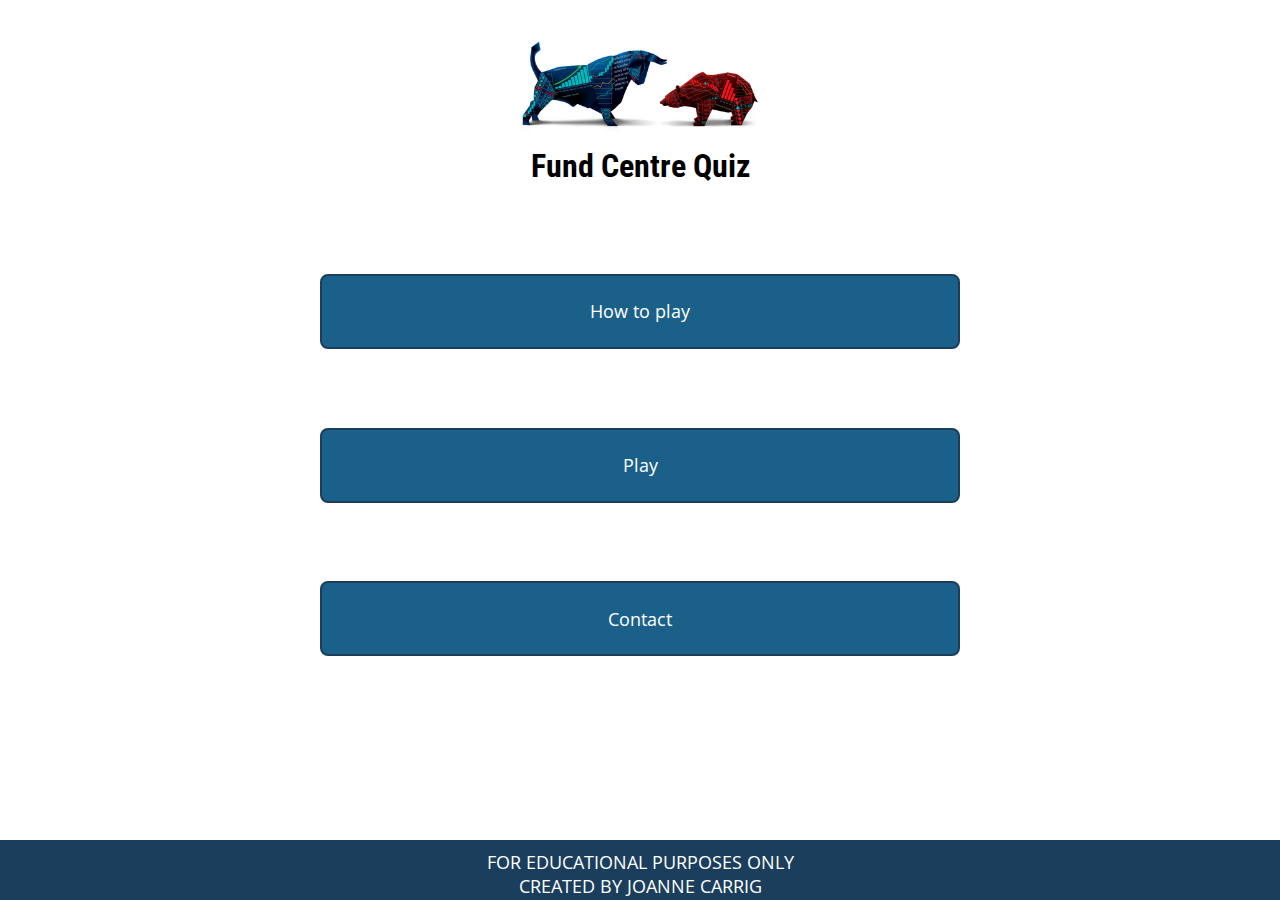
<file: index.html>
<!DOCTYPE html>
<html lang="en">
<head>
    <meta charset="UTF-8">
    <meta name="viewport" content="width=device-width, initial-scale=1.0">
    <meta name="description" content="Free Fund Centre Learning Game">
    <title>Fund Centre Game</title>
    <link rel="stylesheet" href="Assets/CSS/styles.css">
    <script src="https://ajax.googleapis.com/ajax/libs/jquery/1.7.1/jquery.min.js"></script>
    <script src="https://cdn.polyfill.io/v2/polyfill.min.js"></script>
</head>
<body>
    <div class="center-horizontal">
        <div class="page-header">
            <a href="index.html" rel="noopener"><img class="logo-image" src="Assets/IMAGES/logo.png" alt="bull and bear market image"></a>
            
            <h1>Fund Centre Quiz</h1>
        </div>
    </div>


        <div id="homepage-buttons-container">
            <div class="center-horizontal">
                    <button id="game-how-button" class="button-homepage">How to play</button>
            </div>
            <div class="center-horizontal">
                <button id="play-button" class="button-homepage">Play</button>
            </div>
            <div class="center-horizontal">
                <button  id="contact-button" class="button-homepage">Contact</button>
            </div>
        </div>
    
    <footer>
        <p class="center-horizontal">For educational purposes only</p>
        <p class = "center-horizontal">Created by Joanne Carrig</p>
    </footer>

    <div id="popup-instructions-window">
        <div class="float-screen-instructions">
            <input type="button" id="buttonClose" class="buttonClose" value="Close (x)">
            <div id="instructions-to-play">
                <h2 id="instructions-heading">How To Play</h2>
                <h3>Test your Fund Centre Knowledge</h3>
                <p> There are two games available: <br> <span>Fund Risk</span> and <span>Fund Managment Style</span>. <br> <br>
                    For each game, you will be presented with a randomly chosen fund. <br>
                    Then you must select the relevant fund's risk or management style depending on the game choosen. <br>
                    For each incorrect answer, the user is told the correct answer for that question. <br>
                </p>
                <p>
                    The games are offered at 3 levels:
                </p>
                    <ul>
                        <li>Easy - 6 questions per game</li>
                        <li>Medium - 12 questions per game</li>
                        <li>Hard - 18 questions per game</li>
                    </ul>
                
                <p> 
                    Once the game is complete, the user will be presented with the % of correct questions answered in the game.
                     <br>

                    More information about the funds can be found on the <a id="fund-centre" href="http://fundcentre.bankofirelandlife.ie/#" rel="noopener" target="_blank">Fund Centre site here.</a> <br>
                </p>
            </div>
            
        </div>
    </div>

    <script src="Assets/JS/homePage.js"></script>

</body>
</html>
</file>
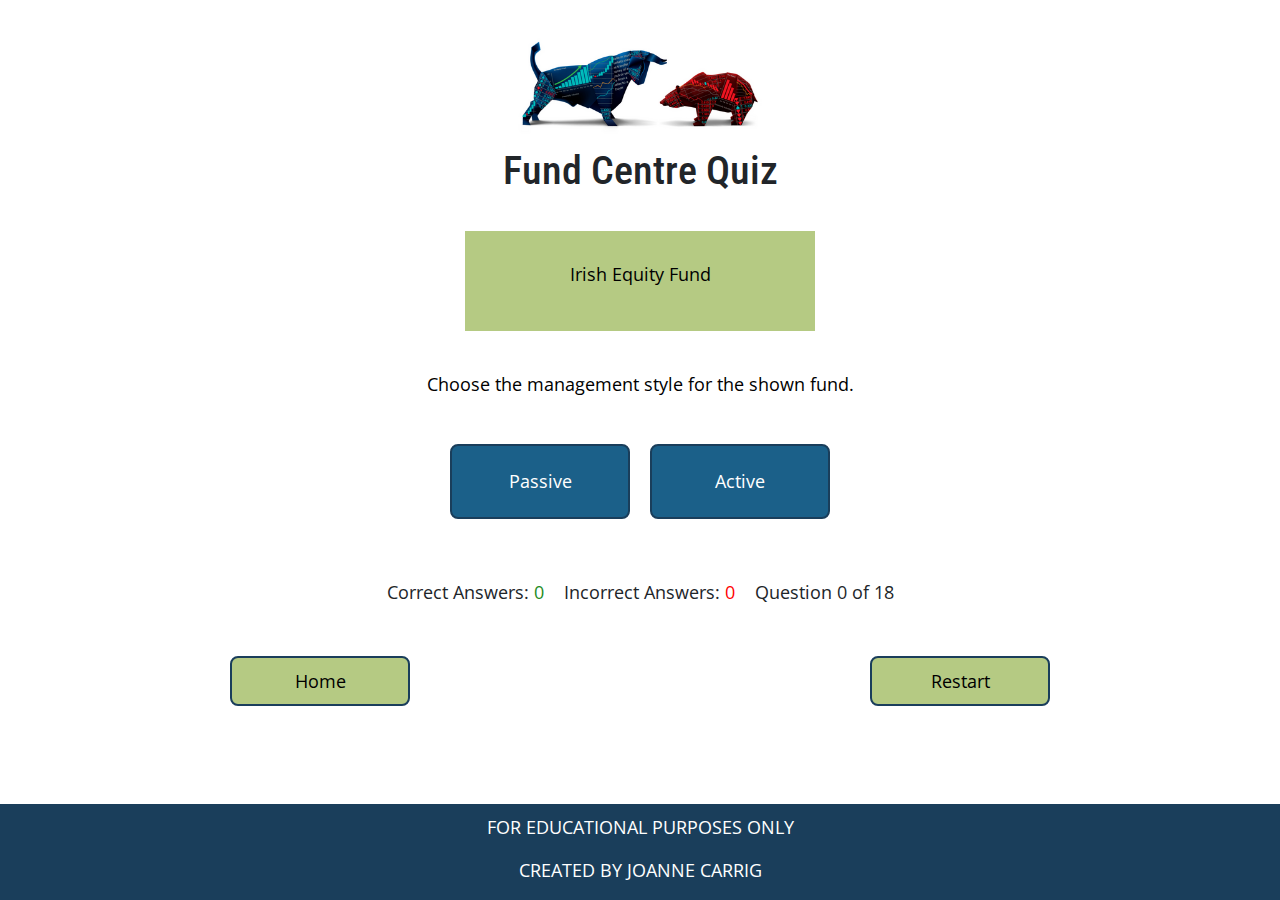
<file: gameManagement.html>
<!DOCTYPE html>
<html lang="en">
<head>
    <meta charset="UTF-8">
    <meta name="viewport" content="width=device-width, initial-scale=1.0">
    <meta name="description" content="Free Fund Centre Learning Game">
    <title>Fund Centre Game</title>
    <link rel="stylesheet" href="https://maxcdn.bootstrapcdn.com/bootstrap/4.0.0/css/bootstrap.min.css" integrity="sha384-Gn5384xqQ1aoWXA+058RXPxPg6fy4IWvTNh0E263XmFcJlSAwiGgFAW/dAiS6JXm" crossorigin="anonymous">
    <link rel="stylesheet" href="Assets/CSS/styles.css">
    <script src="https://ajax.googleapis.com/ajax/libs/jquery/1.7.1/jquery.min.js"></script>
</head>
<body>
    <div class="center-horizontal">
        <div class="page-header">
            <a href="index.html"><img class="logo-image" src="Assets/IMAGES/logo.png" alt="bull and bear market image"></a>
            <h1>Fund Centre Quiz</h1>
        </div>
    </div>

    <div id="management-fund-name-card-container">
        <div id="management-fund-name-card">
            <span id="management-fund-name-text"></span>
        </div>
    </div>

    <p id="management-instructions">Choose the management style for the shown fund.</p>
    <div id="management-answer-buttons-container">
        <div id="Passive" class="center-horizontal">
                <button class="answer-button">Passive</button>
        </div>
        <div id="Active" class="center-horizontal">
            <button class="answer-button" >Active</button>
        </div>
    </div>

    <div id="management-score-area">
        <p class="scores"> Correct Answers: <span id="management-correct-score">0</span></p>
        <p class="scores"> Incorrect Answers: <span id="management-incorrect-score">0</span></p>
        <p class="scores">Question <span id="management-questionsAnswered">0</span> of <span id="management-totalNumberOfQuestions">0</span></p>
    </div>

    <div id="navigation-buttons-management-game-container">
        <div id="management-Home" class="center-horizontal">
                <button class="nav-button-management-game" onclick="window.location.href='index.html';">Home</button>
        </div>
        <div id="Restart" class="center-horizontal">
            <button class="nav-button-management-game" id="management-restart-button">Restart</button>
        </div>
    </div>

    <!-- credit to bootstrap for the modal tempalte code -->
    <!-- Button trigger modal -->
<button  id="management-game-modal" type="button" class="btn btn-primary" data-toggle="modal" data-target="#exampleModalCenter">
</button>

<!-- Modal -->
<div class="modal fade" id="exampleModalCenter" tabindex="-1" role="dialog" aria-labelledby="management-Game-Title" aria-hidden="true">
  <div class="modal-dialog modal-dialog-centered" role="document">
    <div class="modal-content">
      <div class="modal-header">
        <h5 class="modal-title" id="management-Game-Title"> title</h5>
        <button type="button" class="close" data-dismiss="modal" aria-label="Close">
          <span aria-hidden="true">&times;</span>
        </button>
      </div>
      <div class="modal-body">
        <p id="management-answer-text-message"></p>
      </div>
      <div class="modal-footer">
        <button type="button" class="btn btn-secondary" data-dismiss="modal">OK</button>
      </div>
    </div>
  </div>
</div>
    
    <footer>
        <p class="center-horizontal">For educational purposes only</p>
        <p class = "center-horizontal">Created by Joanne Carrig</p>
    </footer>

<script src="Assets/JS/managementGamePlay.js"></script>

<script src="https://code.jquery.com/jquery-3.2.1.slim.min.js" integrity="sha384-KJ3o2DKtIkvYIK3UENzmM7KCkRr/rE9/Qpg6aAZGJwFDMVNA/GpGFF93hXpG5KkN" crossorigin="anonymous"></script>
<script src="https://cdnjs.cloudflare.com/ajax/libs/popper.js/1.12.9/umd/popper.min.js" integrity="sha384-ApNbgh9B+Y1QKtv3Rn7W3mgPxhU9K/ScQsAP7hUibX39j7fakFPskvXusvfa0b4Q" crossorigin="anonymous"></script>
<script src="https://maxcdn.bootstrapcdn.com/bootstrap/4.0.0/js/bootstrap.min.js" integrity="sha384-JZR6Spejh4U02d8jOt6vLEHfe/JQGiRRSQQxSfFWpi1MquVdAyjUar5+76PVCmYl" crossorigin="anonymous"></script>


</body>
</html>
</file>
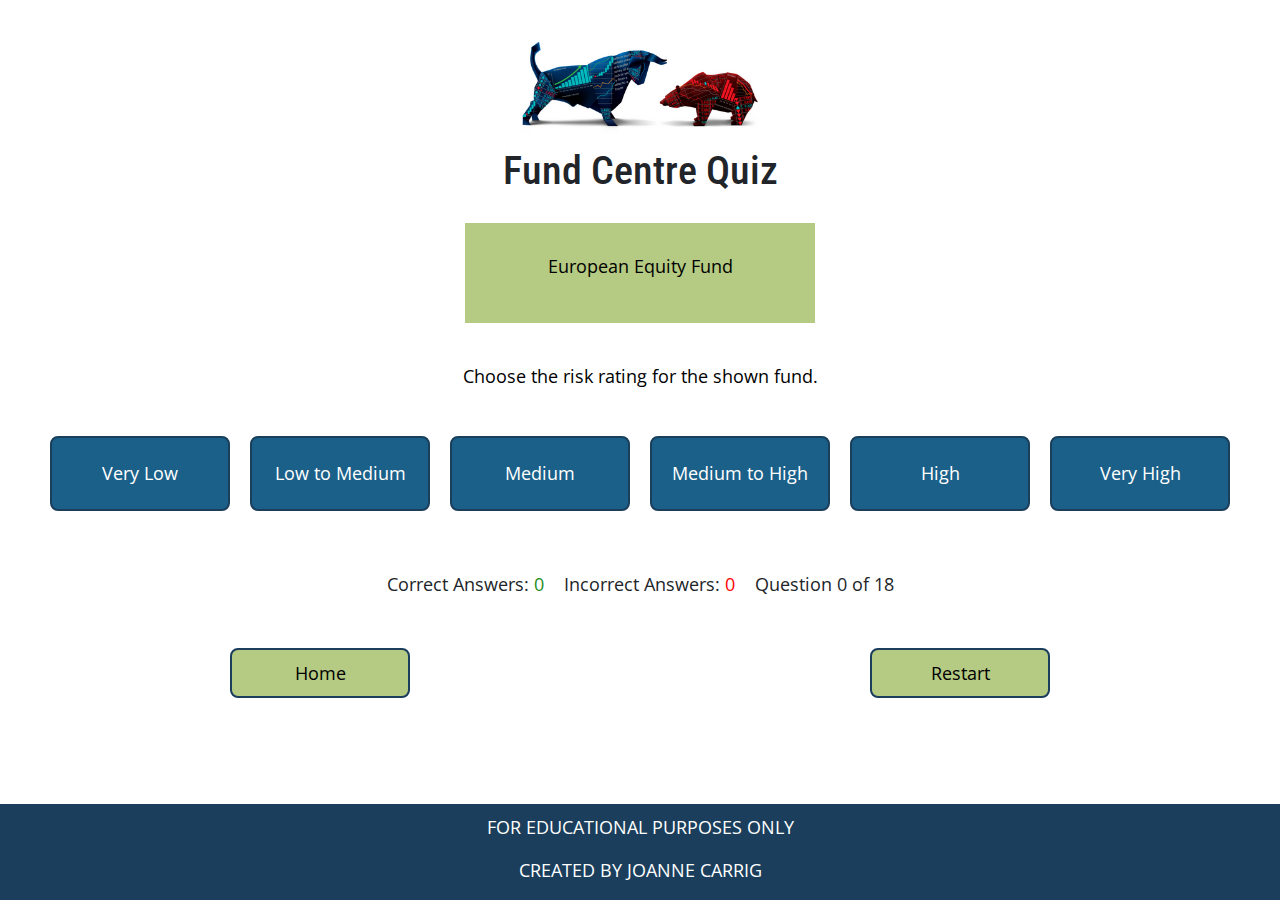
<file: gameRisk.html>
<!DOCTYPE html>
<html lang="en">
<head>
    <meta charset="UTF-8">
    <meta name="viewport" content="width=device-width, initial-scale=1.0">
    <meta name="description" content="Free Fund Centre Learning Game">
    <title>Fund Centre Game</title>
    <link rel="stylesheet" href="https://maxcdn.bootstrapcdn.com/bootstrap/4.0.0/css/bootstrap.min.css" integrity="sha384-Gn5384xqQ1aoWXA+058RXPxPg6fy4IWvTNh0E263XmFcJlSAwiGgFAW/dAiS6JXm" crossorigin="anonymous">
    <link rel="stylesheet" href="Assets/CSS/styles.css">
    <script src="https://ajax.googleapis.com/ajax/libs/jquery/1.7.1/jquery.min.js"></script>
</head>
<body>
    <div class="center-horizontal">
        <div class="page-header">
            <a href="index.html"><img class="logo-image" src="Assets/IMAGES/logo.png" alt="bull and bear market image"></a> 
            <h1>Fund Centre Quiz</h1>
        </div>
    </div>

    <div id="fund-name-card-container">
        <div id="fund-name-card">
            <span id="fund-name-text"></span>
        </div>
    </div>

    <p id="instructions">Choose the risk rating for the shown fund.</p>
    <div id="risk-answer-buttons-container">
        <div id="v-low-risk" class="center-horizontal">
                <button class="answer-button">Very Low</button>
        </div>
        <div id="low-to-medium-risk" class="center-horizontal">
            <button class="answer-button" >Low to Medium</button>
        </div>
        <div id="medium-risk" class="center-horizontal">
            <button class="answer-button">Medium</button>
        </div>
        <div id="medium-to-high-risk" class="center-horizontal">
                <button class="answer-button">Medium to High</button>
        </div>
        <div id="high-risk" class="center-horizontal">
            <button class="answer-button">High</button>
        </div>
        <div id="v-high-risk" class="center-horizontal">
            <button class="answer-button">Very High</button>
        </div>
    </div>

    <div id="score-area">
        <p class="scores"> Correct Answers: <span id="correct-score">0</span></p>
        <p class="scores"> Incorrect Answers: <span id="incorrect-score">0</span></p>
        <p class="scores">Question <span id="questionsAnswered">0</span> of <span id="totalNumberOfQuestions">0</span></p>
    </div>

    <div id="navigation-buttons-risk-game-container">
        <div id="Home" class="center-horizontal">
                <button class="nav-button-risk-game" onclick="window.location.href='index.html';">Home</button>
        </div>
        <div id="Restart" class="center-horizontal">
            <button class="nav-button-risk-game" id="restart-button">Restart</button>
        </div>
    </div>

    <!-- credit to bootstrap for the modal tempalte code -->
    <!-- Button trigger modal -->
<button  id="risk-game-modal" type="button" class="btn btn-primary" data-toggle="modal" data-target="#exampleModalCenter">
  </button>
  
  <!-- Modal -->
  <div class="modal fade" id="exampleModalCenter" tabindex="-1" role="dialog" aria-labelledby="exampleModalLongTitle" aria-hidden="true">
    <div class="modal-dialog modal-dialog-centered" role="document">
      <div class="modal-content">
        <div class="modal-header">
          <h5 class="modal-title" id="exampleModalLongTitle">title</h5>
          <button type="button" class="close" data-dismiss="modal" aria-label="Close">
            <span aria-hidden="true">&times;</span>
          </button>
        </div>
        <div class="modal-body">
          <p id="answer-text-message"></p>
        </div>
        <div class="modal-footer">
          <button type="button" class="btn btn-secondary" data-dismiss="modal">OK</button>
        </div>
      </div>
    </div>
  </div>
    
    <footer>
        <p class="center-horizontal">For educational purposes only</p>
        <p class = "center-horizontal">Created by Joanne Carrig</p>
    </footer>

<script  src="Assets/JS/riskGamePlay.js"></script>

<script src="https://code.jquery.com/jquery-3.2.1.slim.min.js" integrity="sha384-KJ3o2DKtIkvYIK3UENzmM7KCkRr/rE9/Qpg6aAZGJwFDMVNA/GpGFF93hXpG5KkN" crossorigin="anonymous"></script>
<script src="https://cdnjs.cloudflare.com/ajax/libs/popper.js/1.12.9/umd/popper.min.js" integrity="sha384-ApNbgh9B+Y1QKtv3Rn7W3mgPxhU9K/ScQsAP7hUibX39j7fakFPskvXusvfa0b4Q" crossorigin="anonymous"></script>
<script src="https://maxcdn.bootstrapcdn.com/bootstrap/4.0.0/js/bootstrap.min.js" integrity="sha384-JZR6Spejh4U02d8jOt6vLEHfe/JQGiRRSQQxSfFWpi1MquVdAyjUar5+76PVCmYl" crossorigin="anonymous"></script>


</body>
</html>
</file>
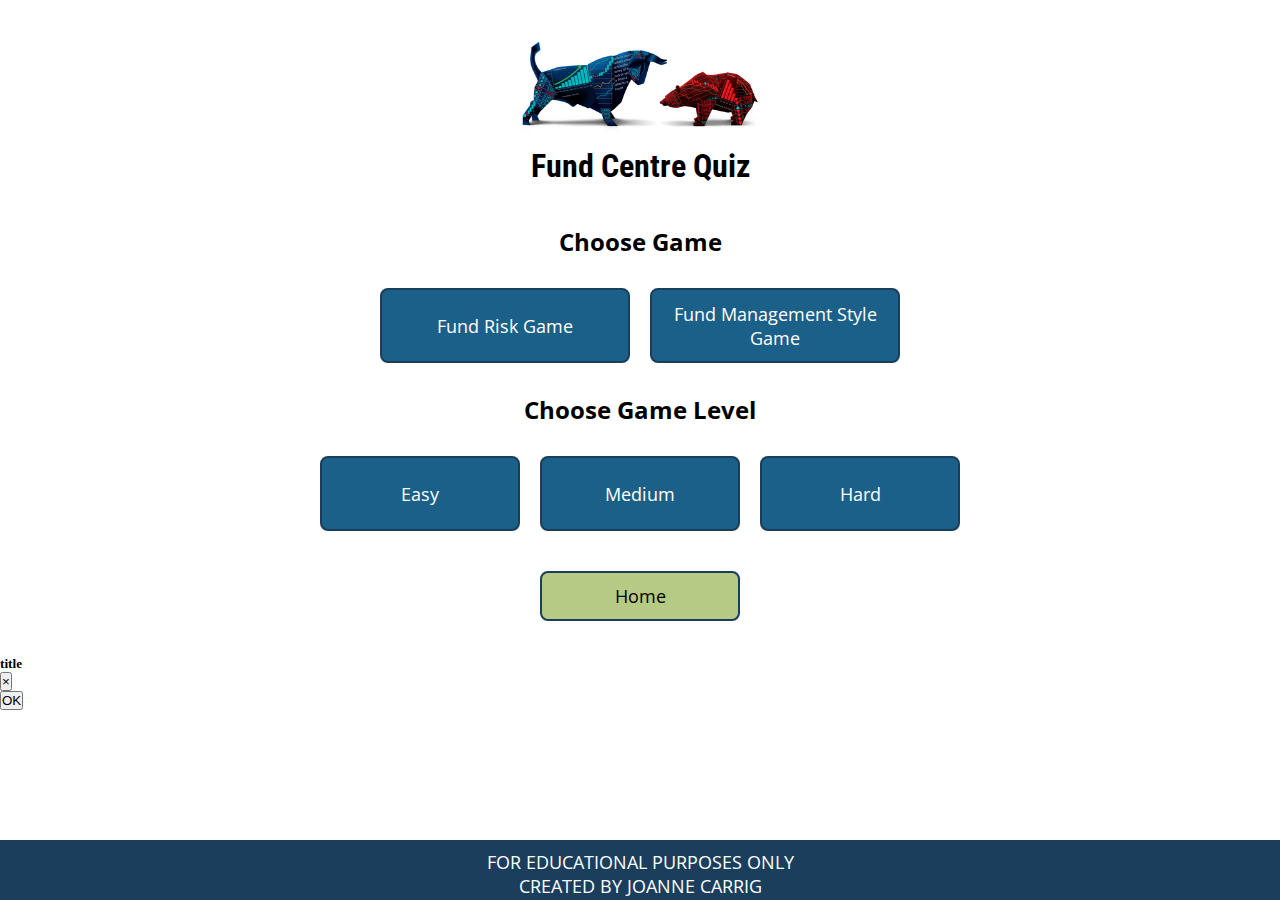
<file: startGame.html>
<!DOCTYPE html>
<html lang="en">
<head>
    <meta charset="UTF-8">
    <meta name="viewport" content="width=device-width, initial-scale=1.0">
    <meta name="description" content="Free Fund Centre Learning Game">
    <meta http-equiv="X-UA-Compatible" content="IE=edge">
    <title>Fund Centre Game</title>
    <link rel="stylesheet" href="https://stackpath.bootstrapcdn.com/bootstrap/4.1.3/css/bootstrap.min.css" integrity="sha384-MCw98/SFnGE8fJT3GXwEOngsV7Zt27NXFoaoApmYm81iuXoPkFOJwJ8ERdknLPMO" crossorigin="anonymous">
    <link rel="stylesheet" href="Assets/CSS/styles.css">
    <script src="https://ajax.googleapis.com/ajax/libs/jquery/1.7.1/jquery.min.js"></script>
    <script src="https://cdn.polyfill.io/v2/polyfill.min.js"></script>
</head>
<body>
    
    <div class="center-horizontal">
        <div class="page-header">
            <a href="index.html"><img class="logo-image" src="Assets/IMAGES/logo.png" alt="bull and bear market image"></a>
            <h1>Fund Centre Quiz</h1>
        </div>
    </div>

    <div class="options-area">
        <h2>Choose Game</h2>
        <div id="choose-Game-buttons-container">
            <div id="fund-risk-game" class="center-vertical">
                    <button id="fund-risk" class="game-StartGame">Fund Risk Game</button>
            </div>
            <div id="fund-management-style-game" class="center-vertical">
                <button  id="fund-management-game" class="game-StartGame">Fund Management Style Game</button>
            </div>
        </div>
        <h2>Choose Game Level</h2>
        <div id="choose-Level-buttons-container">
            <div id="easy-button" class="center-vertical">
                    <button data-type="easy" class="button-StartGame" id="Easy">Easy</button>
            </div>
            <div id="medium-button" class="center-vertical">
                <button data-type="medium" class="button-StartGame" id="Medium">Medium</button>
            </div>
            <div id="hard-button" class="center-vertical">
                <button data-type="hard" class="button-StartGame" id="Hard">Hard</button>
            </div>
        </div>
        <div id="home-button" class="center-vertical">
                    <button class="button-Home" onclick="window.location.href='index.html';">Home</button>
        </div>

    </div>

  
    <!-- credit to bootstrap for the modal tempalte code -->
    <!-- Button trigger modal -->
    <button  id="setup-game-modal" type="button" class="btn btn-primary" data-toggle="modal" data-target="#exampleModalCenter">
    </button>
    
    <!-- Modal -->
    <div class="modal fade" id="exampleModalCenter" tabindex="-1" role="dialog" aria-labelledby="setup-Game-Title" aria-hidden="true">
      <div class="modal-dialog modal-dialog-centered" role="document">
        <div class="modal-content">
          <div class="modal-header">
            <h5 class="modal-title" id="setup-Game-Title">title</h5>
            <button type="button" class="close" data-dismiss="modal" aria-label="Close">
              <span aria-hidden="true">&times;</span>
            </button>
          </div>
          <div class="modal-body">
            <p id="setup-text-message"></p>
          </div>
          <div class="modal-footer">
            <button type="button" class="btn btn-secondary" data-dismiss="modal">OK</button>
          </div>
        </div>
      </div>
    </div>
  

    <footer>
        <p class="center-horizontal">For educational purposes only</p>
        <p class = "center-horizontal">Created by Joanne Carrig</p>
    </footer>

<script src="Assets/JS/gameLoad.js"></script>

<script src="https://code.jquery.com/jquery-3.3.1.slim.min.js" integrity="sha384-q8i/X+965DzO0rT7abK41JStQIAqVgRVzpbzo5smXKp4YfRvH+8abtTE1Pi6jizo" crossorigin="anonymous"></script>
<script src="https://cdnjs.cloudflare.com/ajax/libs/popper.js/1.14.3/umd/popper.min.js" integrity="sha384-ZMP7rVo3mIykV+2+9J3UJ46jBk0WLaUAdn689aCwoqbBJiSnjAK/l8WvCWPIPm49" crossorigin="anonymous"></script>
<script src="https://stackpath.bootstrapcdn.com/bootstrap/4.1.3/js/bootstrap.min.js" integrity="sha384-ChfqqxuZUCnJSK3+MXmPNIyE6ZbWh2IMqE241rYiqJxyMiZ6OW/JmZQ5stwEULTy" crossorigin="anonymous"></script>

</body>
</html>
</file>
<file: Assets/CSS/styles.css>
/*
* Prefixed by https://autoprefixer.github.io
* PostCSS: v7.0.29,
* Autoprefixer: v9.7.6
* Browsers: last 4 version
*/

@import url("https://fonts.googleapis.com/css2?family=Open+Sans&family=Roboto+Condensed&display=swap");

/*  --------------------------General styles--------------------------------------------*/
* {
  margin: 0;
  padding: 0;
}

.center-horizontal {
  display: -webkit-box;
  display: -ms-flexbox;
  display: flex;
  -webkit-box-pack: center;
  -ms-flex-pack: center;
  justify-content: center;
  -webkit-box-align: center;
  -ms-flex-align: center;
  align-items: center;
}

body {
  min-height: 100vh;
  max-width: 100vw;
  display: -webkit-box;
  display: -ms-flexbox;
  display: flex;
  -webkit-box-orient: vertical;
  -webkit-box-direction: normal;
  -ms-flex-direction: column;
  flex-direction: column;
  background-color: #fff;
  overflow-y: scroll;
}

/* --------------------------- Fonts ----------------------------------------------------*/

p {
  font-family: "Open Sans", Arial, sans-serif;
}

/* --------------------------- Index.html----------------------------------------------------*/
.page-header h1 {
  font-family: "Roboto Condensed", Arial, sans-serif;
  text-align: center;
}

.page-header a {
  display: block;
}

.logo-image {
  width: 250px;
  height: auto;
  display: block;
  text-align: center;
  margin: 0 auto;
}

#homepage-buttons-container {
  padding-top: 10px;
  min-height: 60vh;
  display: -ms-flexbox;
  display: -webkit-box;
  display: flex;
  display: flex;
  -ms-flex-direction: column;
  -webkit-box-orient: vertical;
  -webkit-box-direction: normal;
  flex-direction: column;
  -webkit-box-pack: space-evenly;
  -ms-flex-pack: space-evenly;
  justify-content: space-evenly;
}

.button-homepage {
  height: 75px;
  width: 50%;
  background-color: #1b6089;
  border-radius: 8px;
  border: 2px solid #1a3e5b;
  -webkit-transition-duration: 0.4s;
  -o-transition-duration: 0.4s;
  transition-duration: 0.4s;
  font-family: "Open Sans", Arial, sans-serif;
  color: #fff;
  font-size: 16px;
}

.button-homepage:hover {
  background-color: #b5ca83;
  border: 2px solid #1a3e5b;
  color: #000;
}

/* --------------------------- Footer ----------------------------------------------------*/

footer {
  min-height: 50px;
  margin-top: auto;
  background-color: #1a3e5b;
  padding-top: 10px;
  color: #fff;
}

footer p {
  text-transform: uppercase;
}

/* --------------------------- Pop up instructions window in Index.html----------------------------------------------------*/

#popup-instructions-window {
  display: none;
  position: fixed;
  top: 0;
  left: 0;
  width: 80%;
  min-height: 100vh;
  margin-left: 10%;
  margin-top: 20px;
  padding-bottom: 20px;
  overflow: auto;
}

.float-screen-instructions {
  padding-bottom: 20px;
  width: 100%;
  height: 85vh;
  display: block;
  border: 2px solid #1a3e5b;
  font-family: "Open Sans", Arial, sans-serif;
  overflow: auto;
  background-color: #1b6089;
  overflow: auto;
}

.buttonClose {
  color: #ff0000;
  float: right;
  clear: both;
  margin-right: 5px;
  background-color: #dfe7f0;
  border: 2px solid #1a3e5b;
  height: 40px;
  border-radius: 10px;
  width: auto;
  padding: 2px;
  font-size: 16px;
}

#instructions-heading {
  margin-top: 70px;
  margin-bottom: 20px;
  text-align: center;
  font-family: "Open Sans", Arial, sans-serif;
  color: #fff;
}

#instructions-to-play h3 {
  margin-top: 10px;
  margin-bottom: 20px;
  text-align: center;
  font-family: "Open Sans", Arial, sans-serif;
  color: #fff;
}

#instructions-to-play p {
  margin: 10px;
  text-align: center;
  font-family: "Open Sans", Arial, sans-serif;
  color: #fff;
}

#instructions-to-play p span {
  font-weight: bolder;
  color: #b5ca83;
}

#instructions-to-play ul {
  list-style-type: none;
  text-align: center;
  color: #b5ca83;
}

li {
  font-family: "Open Sans", Arial, sans-serif;
}

#fund-centre {
  text-decoration: none;
  color: #b5ca83;
  font-family: "Open Sans", Arial, sans-serif;
}

/* --------------------------- startGame.html----------------------------------------------------*/

#choose-Game-buttons-container {
  padding-top: 10px;
  max-height: 30vh;
  display: -webkit-box;
  display: -ms-flexbox;
  display: flex;
  -webkit-box-orient: horizontal;
  -webkit-box-direction: normal;
  -ms-flex-direction: row;
  flex-direction: row;
  -webkit-box-pack: center;
  -ms-flex-pack: center;
  justify-content: center;
  margin-top: 20px;
  margin-bottom: 10px;
  max-width: 100vw;
}

#choose-Level-buttons-container {
  padding: 0;
  padding-top: 10px;
  max-height: 30vh;
  display: -webkit-box;
  display: -ms-flexbox;
  display: flex;
  -webkit-box-orient: horizontal;
  -webkit-box-direction: normal;
  -ms-flex-direction: row;
  flex-direction: row;
  -webkit-box-pack: center;
  -ms-flex-pack: center;
  justify-content: center;
  margin: 0;
  margin-top: 20px;
  margin-bottom: 10px;
  max-width: 100vw;
}

.button-StartGame {
  height: 75px;
  width: 100px;
  background-color: #1b6089;
  border-radius: 8px;
  border: 2px solid #1a3e5b;
  -webkit-transition-duration: 0.4s;
  -o-transition-duration: 0.4s;
  transition-duration: 0.4s;
  font-family: "Open Sans", Arial, sans-serif;
  color: #fff;
  font-size: 16px;
  margin-left: 10px;
  margin-right: 10px;
}

.button-StartGame:hover {
  background-color: #b5ca83;
  border: 2px solid #1a3e5b;
  color: #000;
}

.game-StartGame {
  height: 75px;
  width: 140px;
  background-color: #1b6089;
  border-radius: 8px;
  border: 2px solid #1a3e5b;
  -webkit-transition-duration: 0.4s;
  -o-transition-duration: 0.4s;
  transition-duration: 0.4s;
  font-family: "Open Sans", Arial, sans-serif;
  color: #fff;
  font-size: 16px;
  margin-left: 10px;
  margin-right: 10px;
}

.game-StartGame:hover {
  background-color: #b5ca83;
  border: 2px solid #1a3e5b;
  color: #000;
}

.options-area h2 {
  text-align: center;
  margin-top: 20px;
  font-family: "Open Sans", Arial, sans-serif;
}

.options-area {
  padding-top: 20px;
  display: -webkit-box;
  display: -ms-flexbox;
  display: flex;
  -webkit-box-orient: vertical;
  -webkit-box-direction: normal;
  -ms-flex-direction: column;
  flex-direction: column;
  -webkit-box-pack: justify;
  -ms-flex-pack: justify;
  justify-content: space-between;
}

#home-button {
  padding-top: 10px;
  height: 75px;
  display: -webkit-box;
  display: -ms-flexbox;
  display: flex;
  -webkit-box-orient: horizontal;
  -webkit-box-direction: normal;
  -ms-flex-direction: row;
  flex-direction: row;
  -webkit-box-pack: center;
  -ms-flex-pack: center;
  justify-content: center;
  margin-top: 20px;
  margin-bottom: 10px;
}

.button-Home {
  background-color: #b5ca83;
  border: 2px solid #1a3e5b;
  color: #000;
  height: 50px;
  width: 100px;
  border-radius: 8px;
  -webkit-transition-duration: 0.4s;
  -o-transition-duration: 0.4s;
  transition-duration: 0.4s;
  font-family: "Open Sans", Arial, sans-serif;
  font-size: 16px;
  margin-bottom: 20px;
}

.button-Home:hover {
  background-color: #1b6089;
  border: 2px solid #1a3e5b;
  color: #fff;
  font-family: "Open Sans", Arial, sans-serif;
  font-size: 16px;
}

#setup-game-modal {
  display: none;
}

/* --------------------------- gameRisk.html----------------------------------------------------*/

#risk-answer-buttons-container {
  padding-top: 10px;
  display: -webkit-box;
  display: -ms-flexbox;
  display: flex;
  -webkit-box-orient: horizontal;
  -webkit-box-direction: normal;
  -ms-flex-direction: row;
  flex-direction: row;
  -ms-flex-wrap: wrap;
  flex-wrap: wrap;
  -webkit-flex-wrap: wrap;
  -webkit-box-pack: center;
  -ms-flex-pack: center;
  justify-content: center;
  margin-top: 10px;
  margin-bottom: 10px;
  max-width: 100vw;
}

.answer-button {
  height: 75px;
  width: 100px;
  background-color: #1b6089;
  border-radius: 8px;
  border: 2px solid #1a3e5b;
  -webkit-transition-duration: 0.4s;
  -o-transition-duration: 0.4s;
  transition-duration: 0.4s;
  font-family: "Open Sans", Arial, sans-serif;
  color: #fff;
  font-size: 16px;
  margin-left: 10px;
  margin-right: 10px;
  margin-top: 10px;
  outline: none;
}

#fund-name-card-container {
  display: -webkit-box;
  display: -ms-flexbox;
  display: flex;
  -webkit-box-pack: center;
  -ms-flex-pack: center;
  justify-content: center;
  -webkit-box-align: center;
  -ms-flex-align: center;
  align-items: center;
}

#fund-name-card {
  height: 100px;
  background-color: #b5ca83;
  width: 250px;
  margin-top: 10px;
  text-align: center;
  padding-top: 30px;
}

#fund-name-text {
  font-family: "Open Sans", Arial, sans-serif;
  color: #000;
  font-size: 16px;
  text-align: center;
}

#instructions {
  font-family: "Open Sans", Arial, sans-serif;
  color: #000;
  text-align: center;
  margin-top: 20px;
  font-size: 16px;
}

#score-area {
  display: -webkit-box;
  display: -ms-flexbox;
  display: flex;
  -webkit-box-pack: center;
  -ms-flex-pack: center;
  justify-content: center;
  -webkit-box-align: center;
  -ms-flex-align: center;
  align-items: center;
  margin-top: 20px;
}

.scores {
  margin: 10px;
  font-family: "Open Sans", Arial, sans-serif;
  font-size: 16px;
}

#incorrect-score {
  color: #ff0000;
}

#correct-score {
  color: #228b22;
}

#navigation-buttons-risk-game-container {
  padding-top: 10px;
  display: -webkit-box;
  display: -ms-flexbox;
  display: flex;
  -webkit-box-orient: horizontal;
  -webkit-box-direction: normal;
  -ms-flex-direction: row;
  flex-direction: row;
  -ms-flex-pack: distribute;
  justify-content: space-around;
  margin-top: 20px;
  margin-bottom: 10px;
  max-width: 100vw;
}

.nav-button-risk-game {
  height: 50px;
  width: 100px;
  border-radius: 8px;
  -webkit-transition-duration: 0.4s;
  -o-transition-duration: 0.4s;
  transition-duration: 0.4s;
  font-family: "Open Sans", Arial, sans-serif;
  font-size: 16px;
  margin-left: 10px;
  margin-right: 10px;
  margin-top: 10px;
  background-color: #b5ca83;
  border: 2px solid #1a3e5b;
  color: #000;
}

.nav-button-risk-game:hover {
  background-color: #1b6089;
  border: 2px solid #b5ca83;
  color: #fff;
}

.gameOverText {
  color: #ff0000;
  font-weight: bold;
}

/* ---------------------- modal  for games---------------------------------------------------------------------*/

#risk-game-modal {
  display: none;
}

#management-game-modal {
  display: none;
}

/* --------------------------- gameManagement.html----------------------------------------------------*/

#management-answer-buttons-container {
  padding-top: 10px;
  display: -webkit-box;
  display: -ms-flexbox;
  display: flex;
  -webkit-box-orient: horizontal;
  -webkit-box-direction: normal;
  -ms-flex-direction: row;
  flex-direction: row;
  -ms-flex-wrap: wrap;
  flex-wrap: wrap;
  -webkit-flex-wrap: wrap;
  -webkit-box-pack: center;
  -ms-flex-pack: center;
  justify-content: center;
  margin-top: 10px;
  margin-bottom: 10px;
  max-width: 100vw;
}

#navigation-buttons-management-game-container {
  padding-top: 10px;
  display: -webkit-box;
  display: -ms-flexbox;
  display: flex;
  -webkit-box-orient: horizontal;
  -webkit-box-direction: normal;
  -ms-flex-direction: row;
  flex-direction: row;
  -ms-flex-pack: distribute;
  justify-content: space-around;
  margin-top: 20px;
  margin-bottom: 10px;
  max-width: 100vw;
}

.nav-button-management-game {
  height: 50px;
  width: 100px;
  border-radius: 8px;
  -webkit-transition-duration: 0.4s;
  -o-transition-duration: 0.4s;
  transition-duration: 0.4s;
  font-family: "Open Sans", Arial, sans-serif;
  font-size: 16px;
  margin-left: 10px;
  margin-right: 10px;
  margin-top: 10px;
  background-color: #b5ca83;
  border: 2px solid #1a3e5b;
  color: #000;
}

.nav-button-management-game:hover {
  background-color: #1b6089;
  border: 2px solid #b5ca83;
  color: #fff;
}

#management-fund-name-card-container {
  display: -webkit-box;
  display: -ms-flexbox;
  display: flex;
  -webkit-box-pack: center;
  -ms-flex-pack: center;
  justify-content: center;
  -webkit-box-align: center;
  -ms-flex-align: center;
  align-items: center;
}

#management-fund-name-card {
  height: 100px;
  background-color: #b5ca83;
  width: 250px;
  margin-top: 10px;
  text-align: center;
  padding-top: 30px;
}

#management-fund-name-text {
  font-family: "Open Sans", Arial, sans-serif;
  color: #000;
  font-size: 16px;
  text-align: center;
}

#management-instructions {
  font-family: "Open Sans", Arial, sans-serif;
  color: #000;
  text-align: center;
  margin-top: 20px;
  font-size: 16px;
}

#management-score-area {
  display: -webkit-box;
  display: -ms-flexbox;
  display: flex;
  -webkit-box-pack: center;
  -ms-flex-pack: center;
  justify-content: center;
  -webkit-box-align: center;
  -ms-flex-align: center;
  align-items: center;
  margin-top: 20px;
}

#management-incorrect-score {
  color: #ff0000;
}

#management-correct-score {
  color: #228b22;
}

/* --------------------------- contact.html----------------------------------------------------*/

#contact-form-container {
  padding-top: 20px;
  max-width: 100%;
  display: -webkit-box;
  display: -ms-flexbox;
  display: flex;
  -webkit-box-orient: vertical;
  -webkit-box-direction: normal;
  -ms-flex-direction: column;
  flex-direction: column;
  -webkit-box-pack: center;
  -ms-flex-pack: center;
  justify-content: center;
  text-align: center;
}

#contact-form-container div {
  margin: 20px;
  width: 90vw;
}

.input-contact-style {
  width: 70%;
  height: 40px;
  background-color: #1b6089;
  border: 2px solid #b5ca83;
  color: #fff;
}

textarea {
  width: 70%;
  height: 100px;
  background-color: #1b6089;
  border: 2px solid #b5ca83;
  color: #fff;
}

#submit-button {
  background-color: #b5ca83;
  border: 2px solid #1b6089;
  color: #000;
  width: 40%;
  border-radius: 10px;
  margin-top: 20px;
}

#contact-modal {
  display: none;
}

/* ----------------------  404 error page-------------------------------------  */

#error-message-container {
  padding-top: 20px;
  display: -webkit-box;
  display: -ms-flexbox;
  display: flex;
  -webkit-box-orient: vertical;
  -webkit-box-direction: normal;
  -ms-flex-direction: column;
  flex-direction: column;
  -webkit-box-pack: space-between;
  -ms-flex-pack: space-between;
  justify-content: space-between;
  text-align: center;
}

#home-button-404 {
  height: 50px;
  width: 100px;
  border-radius: 8px;
  -webkit-transition-duration: 0.4s;
  -o-transition-duration: 0.4s;
  transition-duration: 0.4s;
  font-family: "Open Sans", Arial, sans-serif;
  font-size: 16px;
  margin-left: 10px;
  margin-right: 10px;
  margin-top: 10px;
  background-color: #b5ca83;
  border: 2px solid #1a3e5b;
  color: #000;
}

.error-404-subsection {
  margin-top: 20px;
  margin-bottom: 10px;
}

#image-404 {
  height: 40vh;
  width: auto;
}

#image-404 image {
  object-fit: fill;
  height: 100%;
}

/* ----------------------  Media Queries-------------------------------------  */

@media only screen and (max-width: 321px) {
  /* For smaller mobiles: */

  .button-StartGame {
    margin-left: 2px;
    margin-right: 2px;
  }
}

@media only screen and (min-width: 601px) and (max-width: 1025px) {
  /* For tablets: */

  /* Home Page */
  h1 {
    font-size: 3em;
  }
  .logo-image {
    width: 300px;
  }
  footer {
    min-height: 70px;
  }
  footer p {
    margin-top: 2px;
    font-size: 20px;
  }
  .button-homepage {
    height: 90px;
    font-size: 20px;
  }
  #instructions-to-play {
    font-size: 20px;
  }
  #instructions-to-play p {
    margin-top: 20px;
  }
  /* Game setup Page*/
  .options-area {
    min-height: 65vh;
  }

  .button-StartGame {
    width: 200px;
    height: 100px;
    font-size: 20px;
  }

  .game-StartGame {
    width: 250px;
    height: 100px;
    font-size: 20px;
  }

  #home-button {
    padding: 0;
    margin: 0;
    margin-bottom: 10px;
  }

  .button-Home {
    width: 200px;
    height: 75px;
    font-size: 20px;
    padding-top: 0;
    margin: 0;
    margin-top: 20px;
  }
  .options-area h2 {
    font-size: 2em;
  }

  #choose-Game-buttons-container {
    padding-top: 0px;
    margin-top: 0px;
  }

  #choose-Level-buttons-container {
    padding-top: 0px;
    margin-top: 0px;
  }

  /* Risk Game Page*/

  #fund-name-card-container {
    margin-top: 20px;
  }

  #fund-name-card {
    width: 350px;
    height: 150px;
  }

  #fund-name-text {
    font-size: 20px;
  }

  #instructions {
    margin-top: 40px;
    font-size: 20px;
  }

  #score-area {
    margin-top: 40px;
  }
  .scores {
    font-size: 20px;
  }
  .answer-button {
    font-size: 20px;
    width: 150px;
  }

  .nav-button-risk-game {
    font-size: 20px;
    width: 150px;
  }

  /* Management style game Page*/

  #management-fund-name-card-container {
    margin-top: 20px;
  }

  #management-fund-name-card {
    width: 350px;
    height: 150px;
  }

  #management-fund-name-text {
    font-size: 20px;
  }

  #management-instructions {
    margin-top: 40px;
    font-size: 20px;
  }

  #management-score-area {
    margin-top: 40px;
  }
  .scores {
    font-size: 20px;
  }
  .answer-button {
    font-size: 20px;
    width: 150px;
  }

  .nav-button-management-game {
    font-size: 20px;
    width: 150px;
  }

  .nav-button-management-game-container {
    margin-top: 40px;
  }

  /* --------------------------- contact.html----------------------------------------------------*/

  #contact-form-container {
    padding-top: 40px;
  }

  #contact-form-container div {
    margin: 20px;
    width: 90vw;
  }

  .input-contact-style {
    width: 60%;
    height: 50px;
  }

  textarea {
    width: 60%;
    height: 150px;
  }

  label {
    font-size: 20px;
  }

  #submit-button {
    font-size: 20px;
  }
}

@media only screen and (min-width: 1026px) {
  /* For desktop: */

  footer p {
    font-size: 18px;
  }

  .button-homepage {
    font-size: 18px;
  }
  #instructions-to-play {
    font-size: 18px;
  }
  #instructions-to-play p {
    margin-top: 18px;
  }

  /* Game set up */

  .button-StartGame {
    width: 200px;
    font-size: 18px;
  }

  .game-StartGame {
    width: 250px;
    font-size: 18px;
  }
  .button-Home {
    width: 200px;
    font-size: 18px;
  }

  /* Risk Game Page*/

  #fund-name-card-container {
    margin-top: 10px;
  }

  #fund-name-card {
    width: 350px;
    height: 100px;
  }

  #fund-name-text {
    font-size: 18px;
  }

  #instructions {
    margin-top: 40px;
    font-size: 18px;
  }

  #score-area {
    margin-top: 40px;
  }
  .scores {
    font-size: 18px;
  }
  .answer-button {
    font-size: 18px;
    width: 180px;
  }

  .nav-button-risk-game {
    font-size: 18px;
    width: 180px;
  }

  /* Management style game Page*/

  #management-fund-name-card-container {
    margin-top: 18px;
  }

  #management-fund-name-card {
    width: 350px;
    height: 100px;
  }

  #management-fund-name-text {
    font-size: 18px;
  }

  #management-instructions {
    margin-top: 40px;
    font-size: 18px;
  }

  #management-score-area {
    margin-top: 40px;
  }
  .scores {
    font-size: 18px;
  }
  .answer-button {
    font-size: 18px;
    width: 180px;
  }

  .nav-button-management-game {
    font-size: 18px;
    width: 180px;
  }

  /* --------------------------- contact.html----------------------------------------------------*/

  #contact-form-container {
    padding-top: 18px;
  }

  #contact-form-container div {
    margin: 20px;
    width: 90vw;
  }

  .input-contact-style {
    width: 60%;
    height: 50px;
  }

  textarea {
    width: 60%;
    height: 130px;
  }

  label {
    font-size: 18px;
  }

  #submit-button {
    font-size: 18px;
  }
}

@media only screen and (min-width: 1900px) {
  /* For larger desktop: */
  /* Home Page */
  h1 {
    font-size: 3em;
  }

  .logo-image {
    width: 400px;
  }
  footer {
    min-height: 70px;
  }
  footer p {
    margin-top: 2px;
    font-size: 20px;
  }
  .button-homepage {
    height: 90px;
    font-size: 20px;
  }
  #instructions-to-play {
    font-size: 20px;
  }
  #instructions-to-play p {
    margin-top: 20px;
  }

  /* Game setup Page*/
  .options-area {
    min-height: 50vh;
  }

  .button-StartGame {
    width: 250px;
    height: 100px;
    font-size: 20px;
  }

  .game-StartGame {
    width: 350px;
    height: 100px;
    font-size: 20px;
  }

  #home-button {
    padding: 0;
    margin-bottom: 10px;
  }

  .button-Home {
    width: 200px;
    height: 75px;
    font-size: 20px;
    padding-top: 0;
    margin: 0;
    margin-top: 20px;
    margin-bottom: 10px;
  }
  .options-area h2 {
    font-size: 2em;
  }

  #choose-Game-buttons-container {
    padding-top: 0px;
    margin-top: 0px;
  }

  #choose-Level-buttons-container {
    padding-top: 0px;
    margin-top: 0px;
  }

  #fund-risk {
    margin-right: 30px;
  }

  #easy {
    margin-right: 30px;
  }

  #medium {
    margin-right: 30px;
  }

  /* Risk Game Page*/

  #fund-name-card-container {
    margin-top: 20px;
  }

  #fund-name-card {
    width: 350px;
    height: 120px;
  }

  #fund-name-text {
    font-size: 20px;
  }

  #instructions {
    margin-top: 40px;
    font-size: 20px;
  }

  #score-area {
    margin-top: 40px;
  }
  .scores {
    font-size: 20px;
  }
  .answer-button {
    font-size: 20px;
    width: 180px;
  }

  .nav-button-risk-game {
    font-size: 20px;
    width: 180px;
  }

  /* Management style game Page*/

  #management-fund-name-card-container {
    margin-top: 20px;
  }

  #management-fund-name-card {
    width: 350px;
    height: 120px;
  }

  #management-fund-name-text {
    font-size: 20px;
  }

  #management-instructions {
    margin-top: 40px;
    font-size: 20px;
  }

  #management-score-area {
    margin-top: 40px;
  }
  .scores {
    font-size: 20px;
  }
  .answer-button {
    font-size: 20px;
    width: 180px;
  }

  .nav-button-management-game {
    font-size: 20px;
    width: 180px;
  }

  /* --------------------------- contact.html----------------------------------------------------*/

  #contact-form-container {
    padding-top: 40px;
  }

  #contact-form-container div {
    margin: 20px;
    width: 90vw;
  }

  .input-contact-style {
    width: 60%;
    height: 50px;
  }

  textarea {
    width: 60%;
    height: 150px;
  }

  label {
    font-size: 20px;
  }

  #submit-button {
    font-size: 20px;
  }
}

/* browser targeted CSS for older version compatibility browser issues */

@media all and (-ms-high-contrast: none), (-ms-high-contrast: active) {
  /* IE10+ CSS styles go here */

  .button-homepage {
    margin-bottom: 30px;
    margin-top: 10px;
  }

  .modal-open .modal {
    display: block;
  }
}

@supports (-ms-ime-align: auto) {
  /* Edge only  version < 90 */
  #homepage-buttons-container {
    justify-content: space-around;
  }
}
</file>
